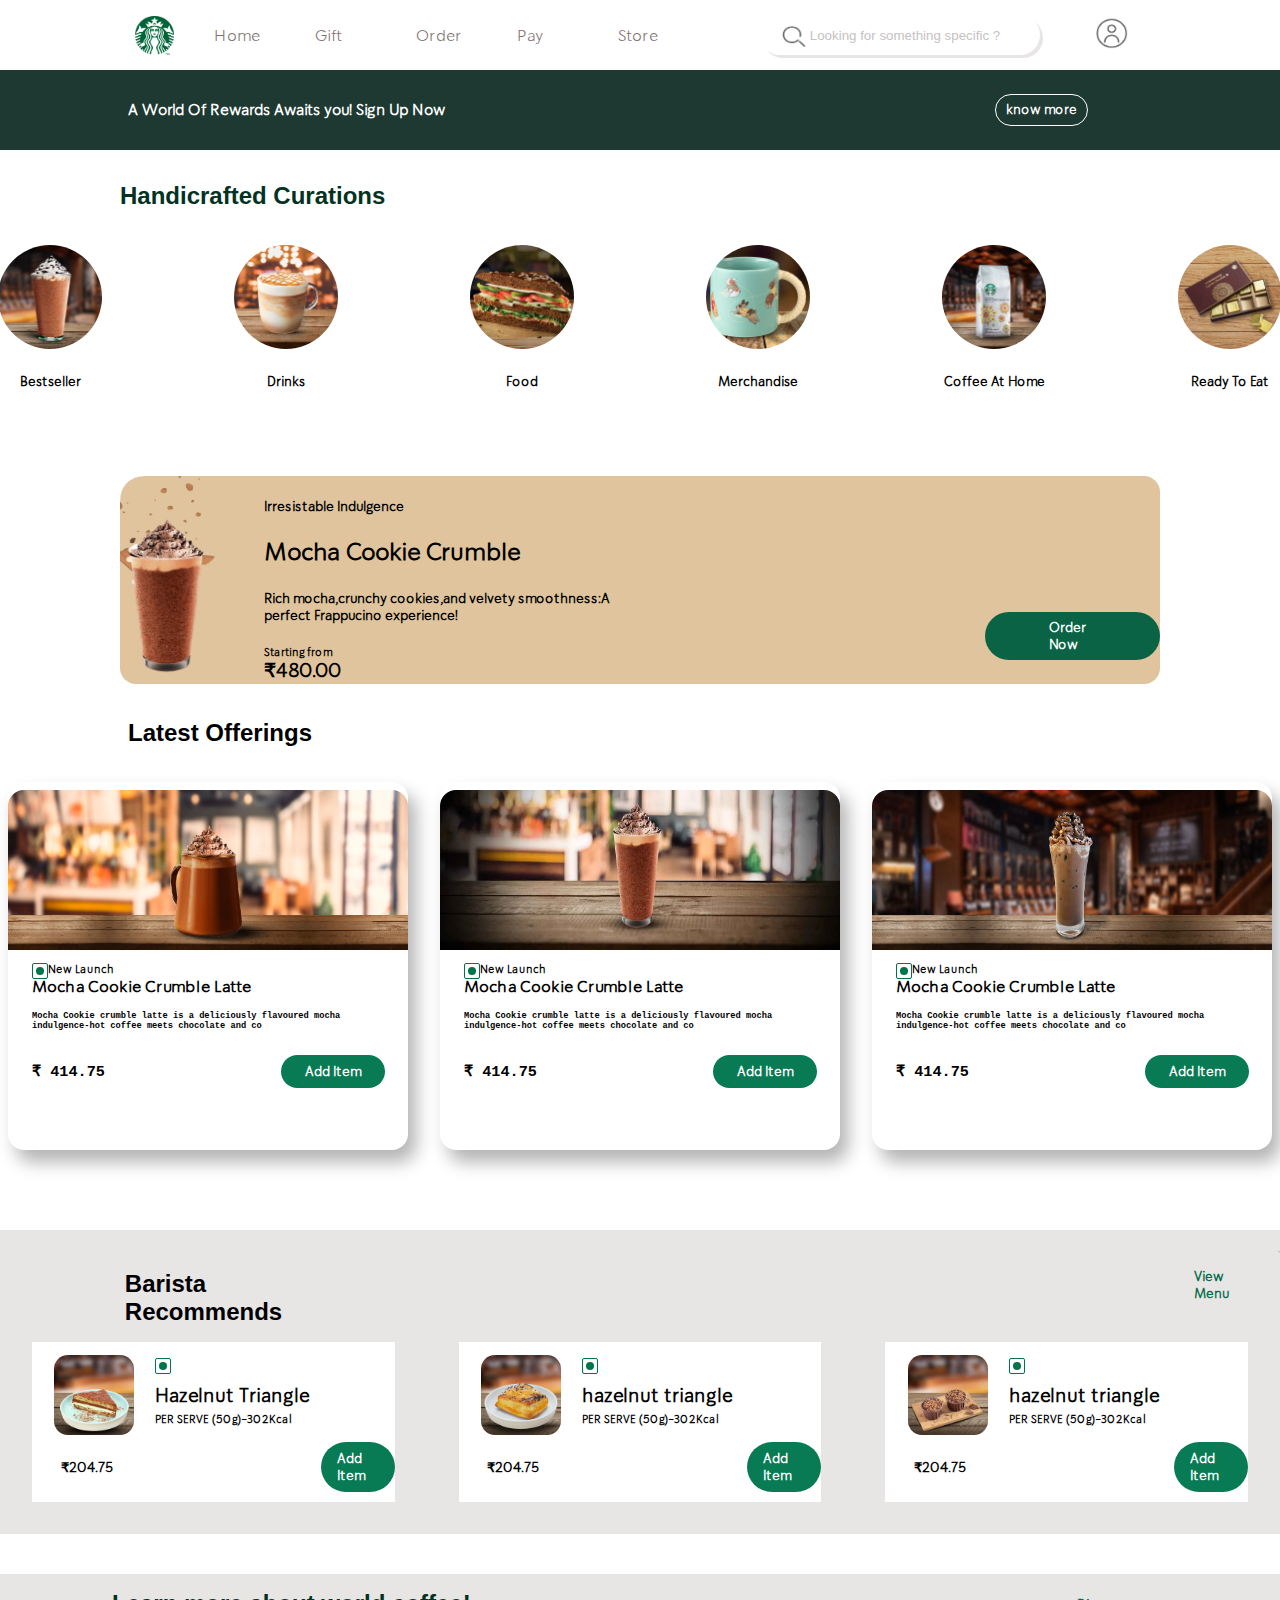
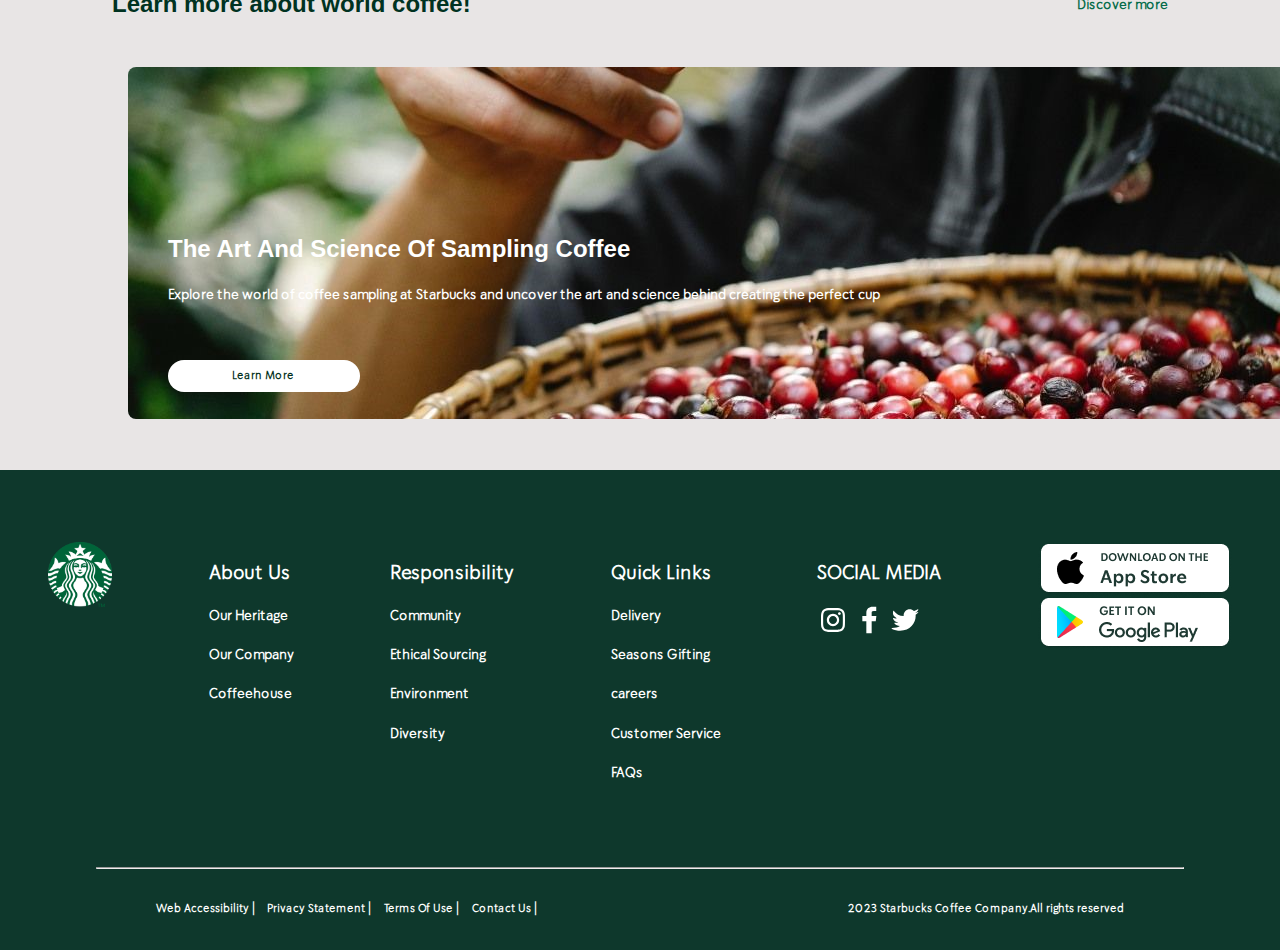
<file: index.html>
<!DOCTYPE html>
<html lang="en">
<head>
    <meta charset="UTF-8">
    <meta name="viewport" content="width=device-width, initial-scale=1.0">
    <title>starbucks coffee company</title>
    <link rel="stylesheet" href="SB.css">
    <link rel="icon" href="img/Starbucks_Corporation_Logo_2011.svg.png">
</head>
<header>
   
<div class="top">
 <div class="top1">
  <div class="logo"><img src="img/Starbucks_Corporation_Logo_2011.svg.png" alt="yry6r"></div>
   <a>Home</a>
   <a>Gift</a>
   <a>Order</a>      
   <a>Pay</a>
   <a>Store</a>
 </div>

 <div class="top2">
  <form class="searchbar" >
    <img src="img/Screenshot 2023-07-18 154302.png" alt="">
    <input type="text" name="search" placeholder="Looking for something specific ?">
  </form>
  <div class="acc"><img src="img/Screenshot 2023-07-18 145435.png"></div>
 </div>

</div>
 

</header>



<body>
  <section class="sect1">
    <h3>A World Of Rewards Awaits you! Sign Up Now</h3>
    <div class="knowmore"><h4>know more</h4></div>
  </section>

  <!-- section 2 -->
<section class="sect2">
<h1>Handicrafted Curations</h1>
</section>

<!-- /section 3 -->
<section class="sect3">
   <div class="simg"><img src="img/section b 1.jpg" alt=""> <h5>Bestseller</h5></div>
   <div class="simg"><img src="img/Drinks.jpg" alt=""><h5>Drinks</h5></div>
   <div class="simg"><img src="img/Food.jpg" alt=""><h5>Food</h5></div>
   <div class="simg"><img src="img/Merchandise.jpg" alt=""><h5>Merchandise</h5></div>
   <div class="simg"><img src="img/CoffeeAtHome.jpg" alt=""><h5>Coffee At Home</h5></div>
   <div class="simg"><img src="img/ReadyToEat.jpg" alt=""><h5>Ready To Eat</h5></div>
</section>


<!-- section 4 -->
<section class="sect4">
  <div class="sect4img"><img src="img/Frapp_Mocha_Banner_2_611041dedb.png" alt=""></div>
  <div class="sect4text">
    <h5>Irresistable Indulgence</h5> 
    <h2>Mocha Cookie Crumble</h2>
    <h5>Rich mocha,crunchy cookies,and velvety smoothness:A perfect Frappucino experience!</h5>
    <h6>Starting from</h6>
    <h3>₹480.00</h3>
  </div>
  <div class="sect4endelement"><h5>Order Now</h5></div>
</section>
<!-- section 5 -->
<section class="sect5">
  <h1>Latest Offerings</h1>
</section>

<!-- section 6-->
<section class="sect6">
  <div class="sect61">
   <img src="img/sect6 1.webp" alt="">
   
    
    <div class="sect61top">
      <img src="img/veg.svg">
      <h6>New Launch</h6>
    </div>
    <div class="sect61middle">
      <h4>Mocha Cookie Crumble Latte</h4>
      <h6><pre>Mocha Cookie crumble latte is a deliciously flavoured mocha 
indulgence-hot coffee meets chocolate and co</pre></h6>
    </div>
    <div class="sect61bottom">
      <h3><pre>₹ 414.75</pre></h3>
      <div class="sect61bottomelement"><h5>Add Item</h5></div>
     </div>
  </div>


   <!--  -->

  <div class="sect61">
   <img src="img/sect6 2.webp" alt="">

   <div class="sect61top">
    <img src="img/veg.svg">
    <h6>New Launch</h6>
  </div>
  <div class="sect61middle">
    <h4>Mocha Cookie Crumble Latte</h4>
    <h6><pre>Mocha Cookie crumble latte is a deliciously flavoured mocha 
indulgence-hot coffee meets chocolate and co</pre></h6>

  </div>
  <div class="sect61bottom">
    <h3><pre>₹ 414.75</pre></h3>
    <div class="sect61bottomelement"><h5>Add Item</h5></div>
   </div>
  </div>



   <!--  -->



  <div class="sect61">
   <img src="img/sect6 3.webp">

   <div class="sect61top">
    <img src="img/veg.svg">
    <h6>New Launch</h6>
  </div>
  <div class="sect61middle">
    <h4>Mocha Cookie Crumble Latte</h4>
    <h6><pre>Mocha Cookie crumble latte is a deliciously flavoured mocha 
indulgence-hot coffee meets chocolate and co</pre></h6>
   
  </div>

  <div class="sect61bottom">
   <h3><pre>₹ 414.75</pre></h3>
   <div class="sect61bottomelement"><h5>Add Item</h5></div>
  </div>
  </div>

</section>


<!-- section 7 -->

<section class="sect7">
  <div class="sect7top">
    <h1>Barista Recommends</h1>
    <h6>View Menu</h6>
    <img src="img/sect 7 element.svg" alt="">

  </div>

  <div class="sect7b">

    <div class="sect71">
      <div class="sect71top-part">
     <div class="sect7img">
      <img src="img/sect 7 1.webp">
    </div>
    <div class="sect7-text">
      <img src="img/veg.svg" alt="">
      <h3>Hazelnut Triangle</h3>
      <h6>PER SERVE (50g)-302Kcal</h6>
    </div>
     </div>
    
     <div class="sect71bottom-part">
    <h5>₹204.75</h5>
    <div class="sect7additem"><h5>Add Item</h5></div>
     </div>
    </div>

   

   <div class="sect71">
    <div class="sect71top-part">
   <div class="sect7img">
    <img src="img/sect 7 2.webp">
  </div>
  <div class="sect7-text">
    <img src="img/veg.svg" alt="">
    <h3>hazelnut triangle</h3>
    <h6>PER SERVE (50g)-302Kcal</h6>
  </div>
   </div>
  
   <div class="sect71bottom-part">
  <h5>₹204.75</h5>
  <div class="sect7additem"><h5>Add Item</h5></div>
   </div>
  </div>


   


 <div class="sect71">
  <div class="sect71top-part">
 <div class="sect7img">
  <img src="img/sect 7 3.webp">
</div>
<div class="sect7-text">
  <img src="img/veg.svg" alt="">
  <h3>hazelnut triangle</h3>
  <h6>PER SERVE (50g)-302Kcal</h6>
</div>
 </div>

 <div class="sect71bottom-part">
<h5>₹204.75</h5>
<div class="sect7additem"><h5>Add Item</h5></div>
 </div>
</div>



  </div>
</section>




<!-- section 8 -->

<section class="sect8">
<div class="sect8top">
<h1>Learn more about world coffee!</h1>
<h5>Discover more</h5>
</div>

<div class="sect8bottom">
  <h1>The Art And Science Of Sampling Coffee</h1>
  <h5>Explore the world of coffee sampling at Starbucks and uncover the art and science behind creating the perfect cup</h5>
  <h6>Learn More</h6>
</div>
</section>

<!-- section 9 -->
 <footer>
  <div class="foottop">
   

   <div class="foot1">
    <img src="img/Starbucks_Corporation_Logo_2011.svg.png" alt="">

   </div>

   <div class="foot2">
     <h3>About Us</h3>
     <h5>Our Heritage</h5>
     <h5>Our Company</h5>
     <h5>Coffeehouse</h5>
   </div>

   <div class="foot3">
     <h3>Responsibility</h3>
     <h5>Community</h5>
     <h5>Ethical Sourcing</h5>
     <h5>Environment</h5>
     <h5>Diversity</h5>

   </div>

   <div class="foot54">
     <h3>Quick Links</h5>
     <h5>Delivery</h5>
     <h5>Seasons Gifting</h5>
     <h5>careers</h5>
     <h5>Customer Service</h5>
     <h5>FAQs</h5>

   </div>

   <div class="foot5">
    <h3>SOCIAL MEDIA</h3>
    <div class="socialmedia">
      <img src="img/instagram.svg" alt="">
      <img src="img/facebook.svg" alt="">
      <img src="img/twitter.svg" alt="">
    </div>


   </div>

   <div class="foot6">
    <img src="img/appstoreiOS.png" alt="">
    <img src="img/appstoreAndroid.png" alt="">


   </div>

  </div>

 <hr>

 <div class="footbottom">
  <div class="fbottom1">
    <h6>Web Accessibility</h6>
    <h6>Privacy Statement</h6>
    <h6>Terms Of Use</h6>
    <h6>Contact Us</h6>
  </div>

  <div class="fbottom2">
    <h6>2023 Starbucks Coffee Company.All rights reserved</h6>
  </div>
 </div>
 </footer>

</body>
</html>
</file>
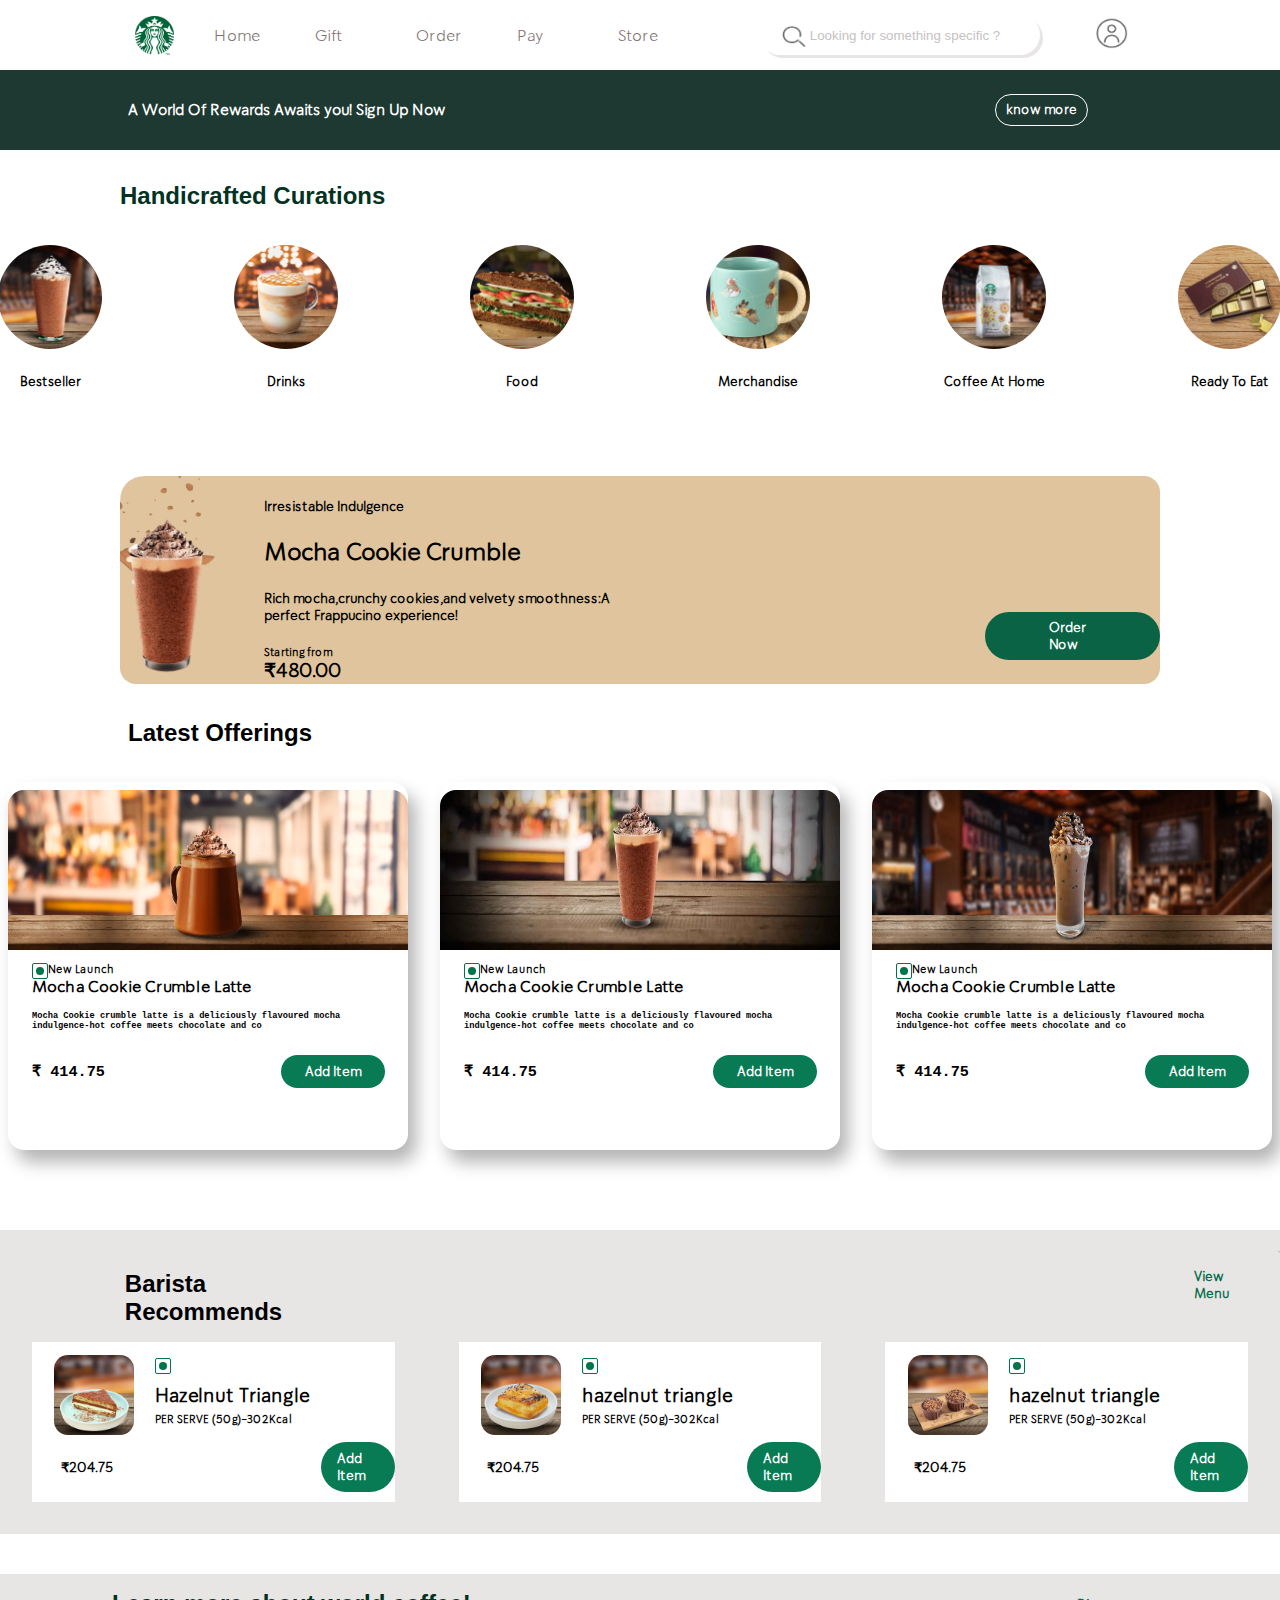
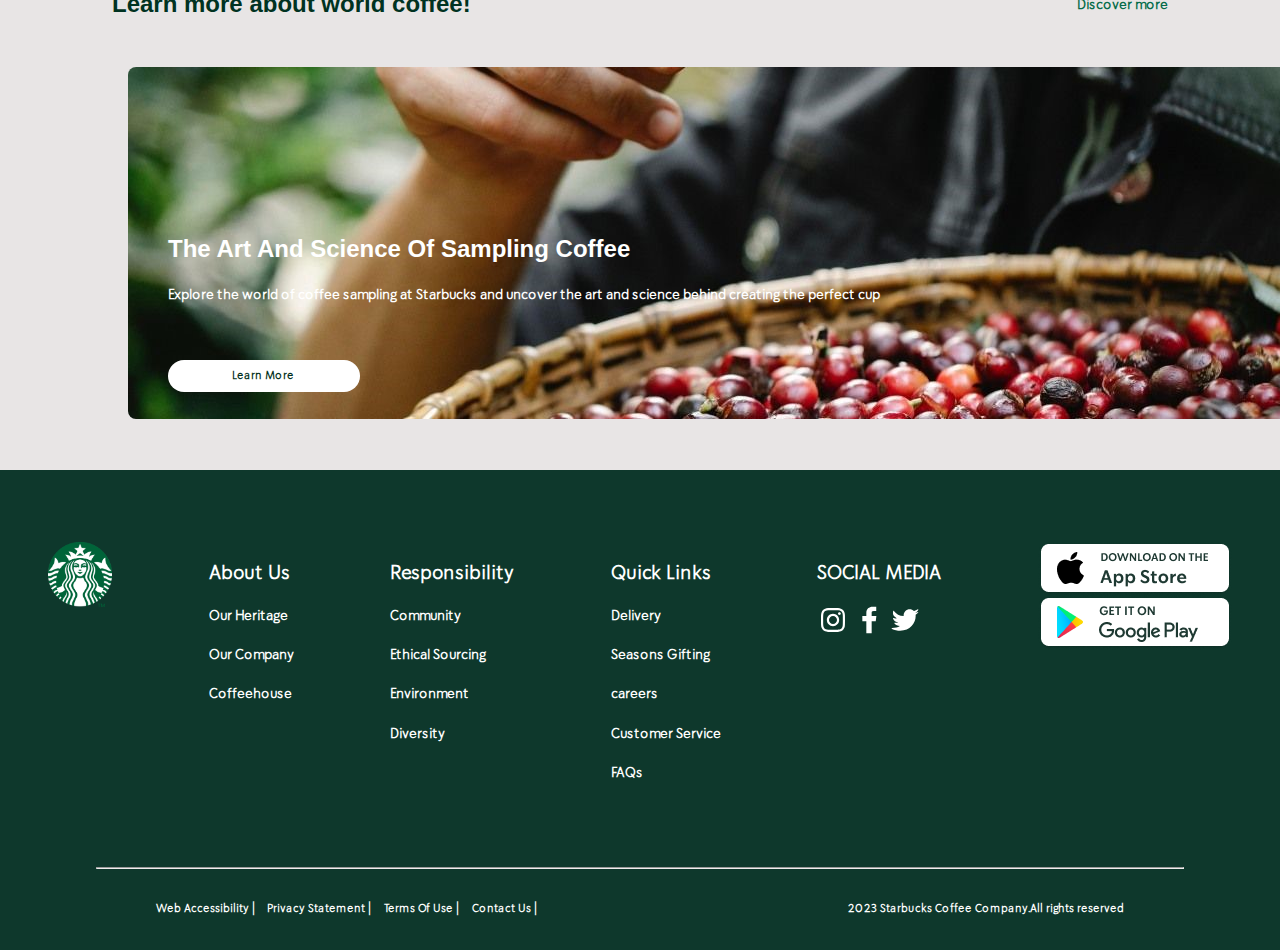
<file: SB.html>
<!DOCTYPE html>
<html lang="en">
<head>
    <meta charset="UTF-8">
    <meta name="viewport" content="width=device-width, initial-scale=1.0">
    <title>starbucks coffee company</title>
    <link rel="stylesheet" href="SB.css">
    <link rel="icon" href="../img/Starbucks_Corporation_Logo_2011.svg.png">
</head>
<header>
   
<div class="top">
 <div class="top1">
  <div class="logo"><img src="../img/Starbucks_Corporation_Logo_2011.svg.png" alt="yry6r"></div>
   <a>Home</a>
   <a>Gift</a>
   <a>Order</a>      
   <a>Pay</a>
   <a>Store</a>
 </div>

 <div class="top2">
  <form class="searchbar" >
    <img src="../img/Screenshot 2023-07-18 154302.png" alt="">
    <input type="text" name="search" placeholder="Looking for something specific ?">
  </form>
  <div class="acc"><img src="../img/Screenshot 2023-07-18 145435.png"></div>
 </div>

</div>
 

</header>



<body>
  <section class="sect1">
    <h3>A World Of Rewards Awaits you! Sign Up Now</h3>
    <div class="knowmore"><h4>know more</h4></div>
  </section>

  <!-- section 2 -->
<section class="sect2">
<h1>Handicrafted Curations</h1>
</section>

<!-- /section 3 -->
<section class="sect3">
   <div class="simg"><img src="../img/section b 1.jpg" alt=""> <h5>Bestseller</h5></div>
   <div class="simg"><img src="../img/Drinks.jpg" alt=""><h5>Drinks</h5></div>
   <div class="simg"><img src="../img/Food.jpg" alt=""><h5>Food</h5></div>
   <div class="simg"><img src="../img/Merchandise.jpg" alt=""><h5>Merchandise</h5></div>
   <div class="simg"><img src="../img/CoffeeAtHome.jpg" alt=""><h5>Coffee At Home</h5></div>
   <div class="simg"><img src="../img/ReadyToEat.jpg" alt=""><h5>Ready To Eat</h5></div>
</section>


<!-- section 4 -->
<section class="sect4">
  <div class="sect4img"><img src="../img/Frapp_Mocha_Banner_2_611041dedb.png" alt=""></div>
  <div class="sect4text">
    <h5>Irresistable Indulgence</h5> 
    <h2>Mocha Cookie Crumble</h2>
    <h5>Rich mocha,crunchy cookies,and velvety smoothness:A perfect Frappucino experience!</h5>
    <h6>Starting from</h6>
    <h3>₹480.00</h3>
  </div>
  <div class="sect4endelement"><h5>Order Now</h5></div>
</section>
<!-- section 5 -->
<section class="sect5">
  <h1>Latest Offerings</h1>
</section>

<!-- section 6-->
<section class="sect6">
  <div class="sect61">
   <img src="../img/sect6 1.webp" alt="">
   
    
    <div class="sect61top">
      <img src="../img/veg.svg">
      <h6>New Launch</h6>
    </div>
    <div class="sect61middle">
      <h4>Mocha Cookie Crumble Latte</h4>
      <h6><pre>Mocha Cookie crumble latte is a deliciously flavoured mocha 
indulgence-hot coffee meets chocolate and co</pre></h6>
    </div>
    <div class="sect61bottom">
      <h3><pre>₹ 414.75</pre></h3>
      <div class="sect61bottomelement"><h5>Add Item</h5></div>
     </div>
  </div>


   <!--  -->

  <div class="sect61">
   <img src="../img/sect6 2.webp" alt="">

   <div class="sect61top">
    <img src="../img/veg.svg">
    <h6>New Launch</h6>
  </div>
  <div class="sect61middle">
    <h4>Mocha Cookie Crumble Latte</h4>
    <h6><pre>Mocha Cookie crumble latte is a deliciously flavoured mocha 
indulgence-hot coffee meets chocolate and co</pre></h6>

  </div>
  <div class="sect61bottom">
    <h3><pre>₹ 414.75</pre></h3>
    <div class="sect61bottomelement"><h5>Add Item</h5></div>
   </div>
  </div>



   <!--  -->



  <div class="sect61">
   <img src="../img/sect6 3.webp">

   <div class="sect61top">
    <img src="../img/veg.svg">
    <h6>New Launch</h6>
  </div>
  <div class="sect61middle">
    <h4>Mocha Cookie Crumble Latte</h4>
    <h6><pre>Mocha Cookie crumble latte is a deliciously flavoured mocha 
indulgence-hot coffee meets chocolate and co</pre></h6>
   
  </div>

  <div class="sect61bottom">
   <h3><pre>₹ 414.75</pre></h3>
   <div class="sect61bottomelement"><h5>Add Item</h5></div>
  </div>
  </div>

</section>


<!-- section 7 -->

<section class="sect7">
  <div class="sect7top">
    <h1>Barista Recommends</h1>
    <h6>View Menu</h6>
    <img src="../img/sect 7 element.svg" alt="">

  </div>

  <div class="sect7b">

    <div class="sect71">
      <div class="sect71top-part">
     <div class="sect7img">
      <img src="../img/sect 7 1.webp">
    </div>
    <div class="sect7-text">
      <img src="../img/veg.svg" alt="">
      <h3>Hazelnut Triangle</h3>
      <h6>PER SERVE (50g)-302Kcal</h6>
    </div>
     </div>
    
     <div class="sect71bottom-part">
    <h5>₹204.75</h5>
    <div class="sect7additem"><h5>Add Item</h5></div>
     </div>
    </div>

   

   <div class="sect71">
    <div class="sect71top-part">
   <div class="sect7img">
    <img src="../img/sect 7 2.webp">
  </div>
  <div class="sect7-text">
    <img src="../img/veg.svg" alt="">
    <h3>hazelnut triangle</h3>
    <h6>PER SERVE (50g)-302Kcal</h6>
  </div>
   </div>
  
   <div class="sect71bottom-part">
  <h5>₹204.75</h5>
  <div class="sect7additem"><h5>Add Item</h5></div>
   </div>
  </div>


   


 <div class="sect71">
  <div class="sect71top-part">
 <div class="sect7img">
  <img src="../img/sect 7 3.webp">
</div>
<div class="sect7-text">
  <img src="../img/veg.svg" alt="">
  <h3>hazelnut triangle</h3>
  <h6>PER SERVE (50g)-302Kcal</h6>
</div>
 </div>

 <div class="sect71bottom-part">
<h5>₹204.75</h5>
<div class="sect7additem"><h5>Add Item</h5></div>
 </div>
</div>



  </div>
</section>




<!-- section 8 -->

<section class="sect8">
<div class="sect8top">
<h1>Learn more about world coffee!</h1>
<h5>Discover more</h5>
</div>

<div class="sect8bottom">
  <h1>The Art And Science Of Sampling Coffee</h1>
  <h5>Explore the world of coffee sampling at Starbucks and uncover the art and science behind creating the perfect cup</h5>
  <h6>Learn More</h6>
</div>
</section>

<!-- section 9 -->
 <footer>
  <div class="foottop">
   

   <div class="foot1">
    <img src="../img/Starbucks_Corporation_Logo_2011.svg.png" alt="">

   </div>

   <div class="foot2">
     <h3>About Us</h3>
     <h5>Our Heritage</h5>
     <h5>Our Company</h5>
     <h5>Coffeehouse</h5>
   </div>

   <div class="foot3">
     <h3>Responsibility</h3>
     <h5>Community</h5>
     <h5>Ethical Sourcing</h5>
     <h5>Environment</h5>
     <h5>Diversity</h5>

   </div>

   <div class="foot54">
     <h3>Quick Links</h5>
     <h5>Delivery</h5>
     <h5>Seasons Gifting</h5>
     <h5>careers</h5>
     <h5>Customer Service</h5>
     <h5>FAQs</h5>

   </div>

   <div class="foot5">
    <h3>SOCIAL MEDIA</h3>
    <div class="socialmedia">
      <img src="../img/instagram.svg" alt="">
      <img src="../img/facebook.svg" alt="">
      <img src="../img/twitter.svg" alt="">
    </div>


   </div>

   <div class="foot6">
    <img src="../img/appstoreiOS.png" alt="">
    <img src="../img/appstoreAndroid.png" alt="">


   </div>

  </div>

 <hr>

 <div class="footbottom">
  <div class="fbottom1">
    <h6>Web Accessibility</h6>
    <h6>Privacy Statement</h6>
    <h6>Terms Of Use</h6>
    <h6>Contact Us</h6>
  </div>

  <div class="fbottom2">
    <h6>2023 Starbucks Coffee Company.All rights reserved</h6>
  </div>
 </div>
 </footer>

</body>
</html>
</file>
<file: SB.css>
@font-face{
    font-family: myfont;
    src:url(img/SoDoSans-Light.ttf);
}
body{
    overflow-x: hidden;
    font-family: myfont;
    margin: 0;
}

header{

    top: 0;
    left:0;
    right: 0;
    position: fixed;
    width: 110%;
}

.top{
    border-top: 0%;
    display: flex;
    flex-direction: row;
    align-items: center;
}
.top2{
    height: 70px;
    width: 100%;
    background-color: white;
    display: flex;
    flex-direction: row;
    align-items: center;
    justify-content:space-evenly;
}

.top1{
    display:flex;
    flex-direction:row;
    justify-content:left;
    align-items: center;
    background-color: white;
    width: 100%; 
    height: 70px; 

    font-family: myfont;

}



a{ border:1px;
    width: 35px;
    margin: 33px;
    padding:8px;
    padding-left: 0;
    padding-right: 0;
    color:rgb(130, 114, 114) ;
    border-color:white ;
}
a:hover{
font-weight: bolder;
font-size: smaller;
color:black;
cursor: pointer;
border-bottom: solid rgb(0, 117, 74);
}
.logo img {
    
    padding-left: 135px;
    padding-right: 7px;
    width: 39px;
    height: 39px;
    display:flex;
    justify-content: center;
}
body{
    display: flex;
    flex-direction: column;
    justify-content: end;
    margin-left: 0;
    background: white;
}
input{

    padding-left: 2px;
    padding-top: 6px;
    padding-bottom: 6px;
    padding-right: 2px;
    width: 15rem;
    height: 1rem;
    border:0px solid;
    
}
.searchbar ::placeholder{
    color: rgb(197, 194, 194);
}

.searchbar{
    display: flex;
    flex-direction: row;
    justify-content: center;
    align-items: center;
    width:15rem;
    height: 20px;
    border-width: 1px;
    box-shadow: 3px 3px #e8e5e5;
    
    background: white;
    border-radius: 5rem;
    padding: 10px 20px;
}      

.top2 img{
    width: 2rem;
    height: 2rem;
}
.acc{
    margin-right: 14rem;
}


.sect1{

    font-family: myfont;
    font-size: small;
    font-weight: normal;
    padding-left: 8rem;
    display: flex;
    align-items: center;
    width: 100%;
    background: #1e3932;
    height: 5rem;
    color: white;
    margin-top: 70px;
    justify-content:space-between;
    max-width: 100%;

   
}

.knowmore{
    display: flex;
    margin-right: 20rem;
    color: white;
    padding-top:1px;
    padding-bottom: 2px;
    border: solid white;
    border-width: 1px;
    border-radius:5rem ;
}
h4{
    margin-top: 0;
    margin-bottom: 0;
    padding-top :5px;
    padding-bottom: 5px;
    padding-left: 10px;
    padding-right: 10px;
    font-family: myfont;
}

.sect2{
    margin-left: 7.5rem;
    margin-top:1rem;
    height:50px;
    color: #043222;
    vertical-align: top;
}
h1{
    font-family:Verdana, Geneva, Tahoma, sans-serif ;
    font-size:x-large;

    font-weight: 900;
}


.sect3{
    margin-top: 1.7rem;
    display: flex;
    flex-direction: row;
    justify-content:center;
    align-items: center;
    margin-bottom: 4rem;
    
}

.sect3 img{
    padding-left: 0;
    padding-right: 0;
    margin-left: 4rem;
    margin-right: 4rem;
    width:6.5rem;
    border-radius: 50%;
    border: 2px solid transparent;
    
}
.sect3 img:hover{
    border:solid #0a6344;
    border-width: 2px;
    

}
.simg{
    display: flex;
    flex-direction: column;
    align-items: center;
}
.simg h5{
    font-size: small;
    font-weight: bolder;
}


.sect4{
    background-image: url(img/Rectangle_743_1_7f8d2f2596.png);
    border-radius: 1rem;
    margin-left: 7.5rem;
    margin-right: 7.5rem;
    display: flex;
    height:13rem ;
}

.sect4img img{
    width: 6rem;
    margin-right: 3rem;
}
.sect4text{
    margin-right: 22rem;
}
.sect4endelement{
    display: flex;
    align-items: center;
    border-radius: 2rem;
    padding-left: 4rem;
    padding-right: 4rem;
    margin-bottom: 24px;
    margin-top: 8.5rem;
    color: white;
    background: #0a6344;

}
.sect4text h3{
    margin: 0;
}
.sect4text h6{
    margin: 0;
}



.sect5{
    margin-top: 1.2rem;
    margin-left: 8rem;
    margin-bottom: 1.2rem;
}


.sect6{
    display: flex;
    flex-direction: row;
    justify-content: center;
    

}
 .sect61{
    box-shadow: 8px 12px 18px rgba(0,0,0,.3);
    margin-left: 1rem;
    margin-right: 1rem;
    width:25rem;
    height: 23rem;
    background: white;
    border-radius: 1rem;
} 
.sect61 img{
    border-top-left-radius: 1rem;
    border-top-right-radius: 1rem;
    width:25rem ;
   height: 10rem;
   margin-top: 0.5rem;
}
.sect61 h6{
    margin-top: 0.5rem;
}
.sect61top{
    margin-top: 0;
    height: 1rem;
    display: flex;
    flex-direction:row;
}
.sect61top img{
    height: 1rem;
    width: 1rem;
    border-radius: 0;
    margin-top: 0.5rem;
    margin-left: 1.5rem;

}
.sect61middle{
    margin-top: 0;
    margin-left: 1.5rem;
}
.sect61middle h4{
    margin-left: 0;
    padding-left: 0;
}

.sect61bottom{
    height: 2rem;
    display: flex;
    flex-direction: row;
    align-items: center;
    margin-top: 0;
    padding-top: 0;
}
.sect61bottom h3{
    margin-left: 1.5rem;
}
.sect61bottomelement h5{
    color: white;
    margin: 0;
}
.sect61bottomelement{
    background: #087b55;
    margin-left: 11rem;
    padding-left: 1.5rem;
    padding-right: 1.5rem;
    padding-top: .5rem;
    padding-bottom: .5rem;
    border-radius: 5rem;
}
.sect7{
    display: flex;
    flex-direction: column;
    background: #e8e5e5;
    margin-left:0;
    margin-right:0;
    margin-top: 5rem;
    height: 19rem;
    margin-bottom: 2.5rem;
}

.sect7top{
    display: flex;
    flex-direction: row;
    
    margin-top: 0;
}
.sect7top h1{
    margin-top: 2.5rem;
    margin-left: 7.8rem;   
}
.sect7top h6{
    width: 5rem;
    margin-left: 57rem;
    padding-top: .5rem;
    padding-bottom: .5rem;
    color: #056c4a;
    font-size: small;
    font-weight: bolder;
}
.sect7top img{
    height: 4rem;
    margin-left: 3rem;
    padding-top: 0;
}

.sect7b{
    display: flex;
    flex-direction: row;
    justify-content: center;
    margin-left: 0;
}

.sect71{
   background:white;
    width: 400px;
    height: 160px;
    margin-left: 2rem;
    margin-right: 2rem;
}
.sect71 div{
    /* width: 30px;
    height: 80px; */
}

.sect71{
    display: flex;
    flex-direction:column;     
}
.sect71top-part{
    display: flex;
    flex-direction: row;
}
.sect71bottom-part{
    display: flex;
    flex-direction: row;
    align-items: center;
    height: 2rem;
    margin-top: 1rem;
    margin-left: 1.8rem;
}
.sect71 h6{
    margin: 5px;
}
.sect7 h3{
    margin: 5px;
}
.sect7img{
    height: 80px;
      width:80px;
      padding-top: .8rem;
      padding-left: 1.4rem;
      margin-right: 1rem;
}
.sect7img img {
  width:100%;
  height: 100%;
  object-fit:cover;
  border-radius:14px;

}
.sect7-text img{
   margin-left: 5px;
    margin-top: 1rem;
}
.sect7additem h5{
margin-top: 0;
margin-bottom: 0;
}
.sect7additem{
    color: white;
    padding-left: 1rem;
    padding-right: 1rem;
    padding-top: .5rem;
    padding-bottom:.5rem ;
    background: #087b55;
    margin-left: 13rem;
    border-radius: 5rem;
}


.sect8{
    display: flex;
    flex-direction: column;
    height: 31rem;
    width: 100%;
    background: #e8e5e5;
}
.sect8top{
    display: flex;
    flex-direction: row;
    justify-content:space-between;
    margin-right: 7rem;
    margin-left: 7rem;
}
.sect8top h1{
    color: #003221;
}
.sect8top h5{
    color: #056c4a;
}

.sect8bottom{
    margin-top: 2rem;
    display: flex;
    flex-direction: column;
    width: 77rem;
    border-radius: .5rem;
    height:22rem ;
    background: url('img/sect\ 8\ img.jpg');
    margin-left: 8rem;
    color: white;
    background-image: linear-gradient(rgb 11,15,15);
}
.sect8bottom h1{
    margin-top: 10.5rem;
    margin-bottom: 0;
    margin-left: 2.5rem;
}
.sect8bottom h5{
    margin-bottom: 2rem;
    margin-left: 2.5rem;
}
.sect8bottom h6{
    width: 8rem;
    margin-left: 2.5rem;
    padding-left: 4rem;
    border-radius: 5rem;
    padding-top: .6rem;
    padding-bottom: .6rem;
    background: white;
    color: #043222;
}


footer{
   height: 30rem;
   background:#0e382c;
   ;
   color: white;
}

.foot1 img{
    width :4rem;
}

.foottop{
    display: flex;
    flex-direction: row;
    justify-content: space-around;
    margin-top: 4.5rem;
}
.foot6{
    display: flex;
    flex-direction: column;
}

hr{
    margin-top: 4rem;
    margin-left: 6rem;
    margin-right: 6rem;
}
 .footbottom{
    display: flex;
    flex-direction: row;
    justify-content: space-around;
 }
.fbottom1{
    display: flex;
    flex-direction: row;
    gap: .8rem;
}
.fbottom1 h6::after{
  
  
    content: "      |";
}

/* .foot1{
    margin-left: 6rem;
    margin-right: 6rem;
}
.foot2{
    margin-left: 6rem;
    margin-right: 6rem;
}
.foot3{
    margin-left: 6rem;
    margin-right: 6rem;
}
.foot4{
    margin-left: 6rem;
    margin-right: 6rem;
}
.foot5{
    margin-left: 6rem;
    margin-right: 6rem;
}
.foot6{
    margin-left: 6rem;
    margin-right: 6rem;
}

 */
</file>
